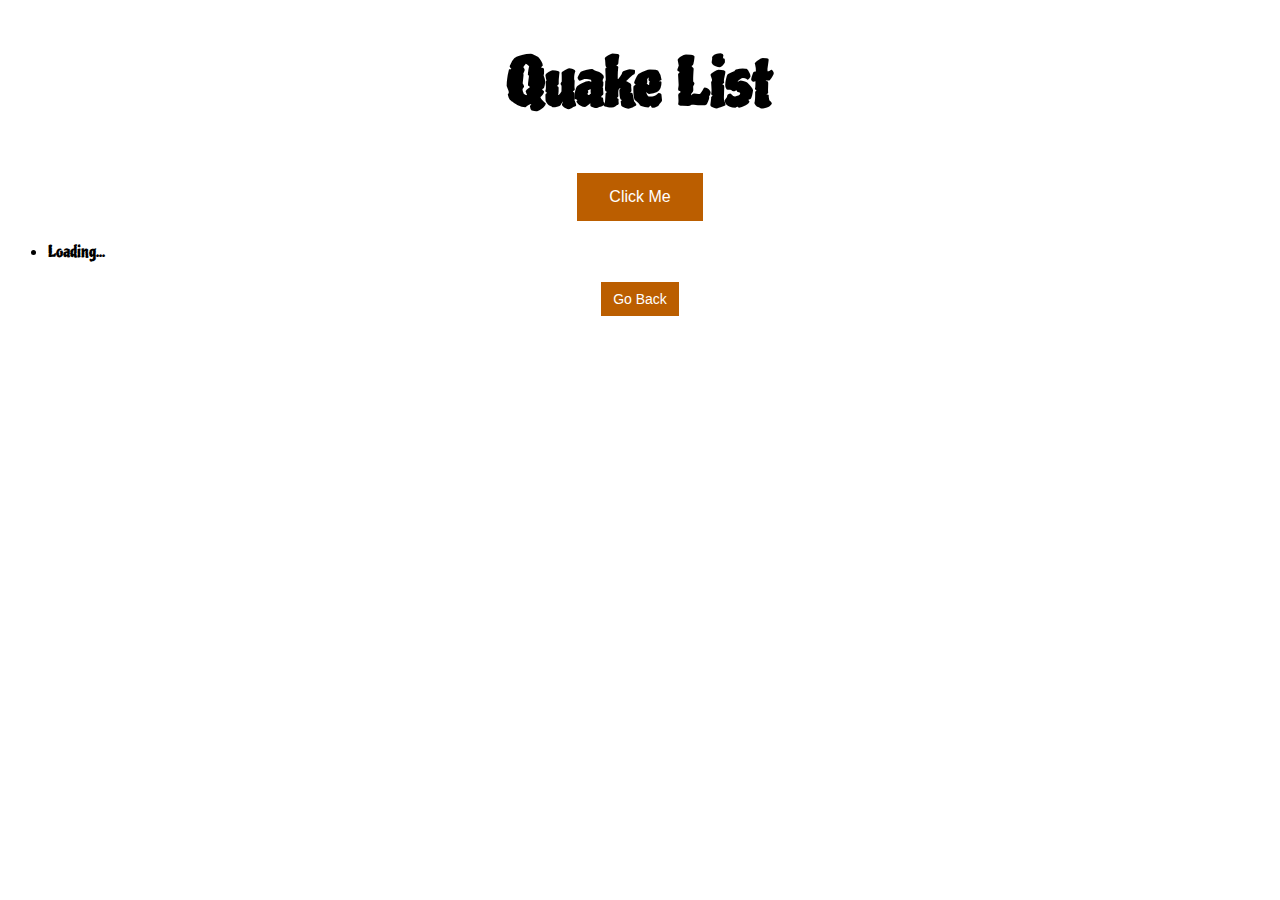
<file: Week10/index.html>
<!DOCTYPE html>
<html lang="en">
    <head>
    <meta charset="utf-8" />
        <title>Local Quakes</title>
        <meta name="viewport" content="width=device-width, initial-scale=1" />
        <link href="https://fonts.googleapis.com/css2?family=Piedra&display=swap" rel="stylesheet">
        <link rel="stylesheet" href="styles.css">
    </head>

    <body>
        <header>
            <nav>
                <heading>
                  <nav><ul id="mainNav"></ul></nav>
                </heading>
              </nav>
        </header>
        <main>
            <h1>Quake List</h1>
            <button id="myBtn">Click Me</button>
            <ul id="quakeList"></ul>
            <p id="quakes"></p>
            <button id="myBtn2"onclick="goBack()">Go Back</button>
        </main>
    </body>
    <script type="module" src="index2.js"></script>
    <script type="module" src="utilities.js"></script>
</html>
</file>
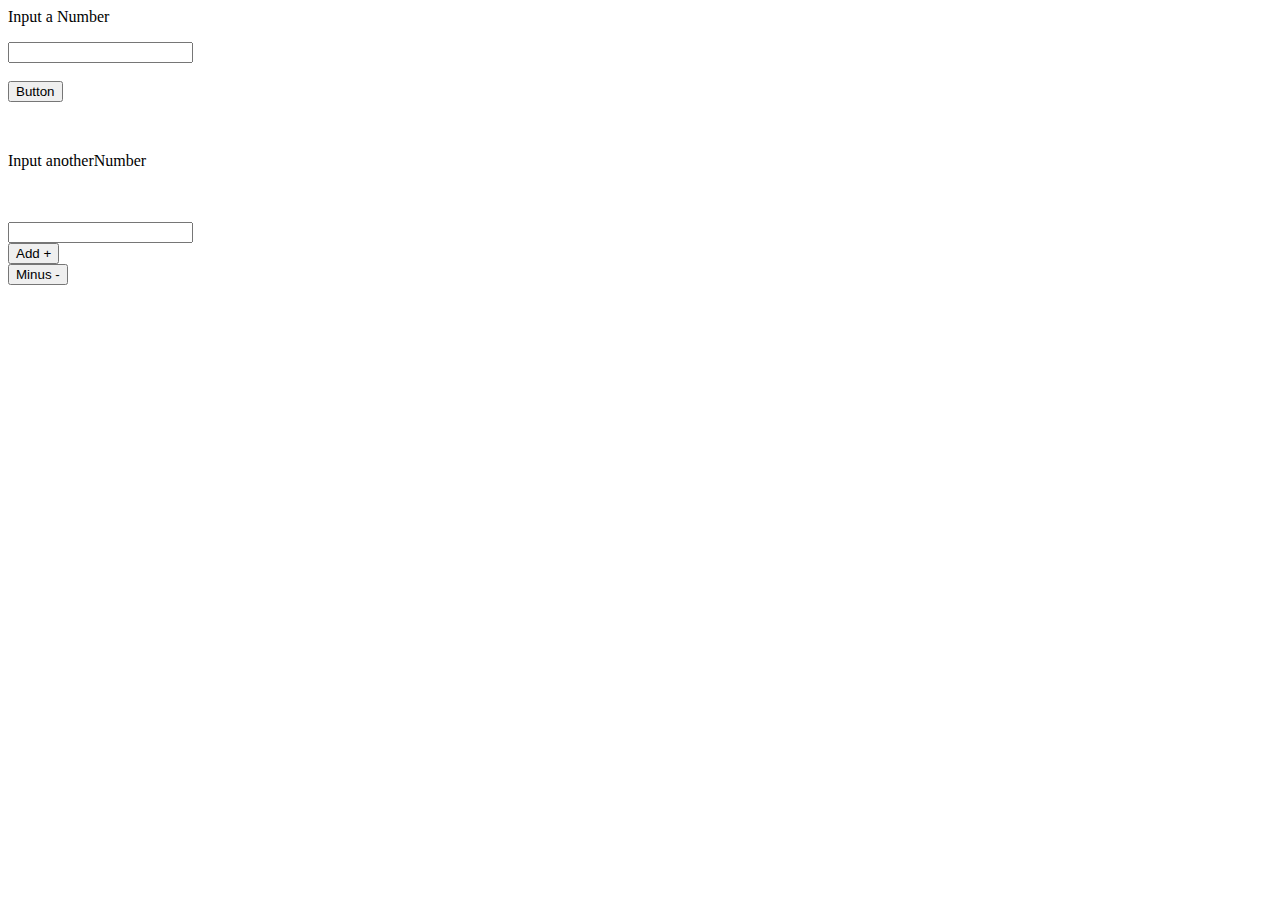
<file: Week2/index.html>
<!-- CORE REQUIREMENTS -->
<!-- 
Create a new html file. Add the code necessary to make it a valid document COMPLETED
  1. Add a text input and a button. Put an empty div with an ID below those.
  2. Add a script tag, write a function that will read the contents of the input, and write them to the div.
  3. Call the function when the button is pressed.
-->


<!-- 
Modify your HTML file:
  1. Write a new function that expects a number as an argument. It should take that number and sum all the numbers up to the number provided. (ie n=5…so it would do 1+2+3+4+5 = 15) It should return that value.
  2. When the button is pressed it should read the number from the input. Make sure it is a valid number, call the summing function you just wrote, and output the result to the div. 
-->


<!-- 
Create an adding machine
  1. Add an additional input to your HTML file.
  2. Add a + button.
  3. Write a function that will take the numbers from each input, add them together, and output the result to a div 
-->


<!-- STRETCH GOALS -->
<!-- 
Function declaration
  Part of your reading this week is about Javascript Functions. In Javascript there are several ways to define a function: with a function declaration, a function expression, or an arrow function. Add some more features (subtract, multiply, etc) to your calculator. Make sure to use each of the three methods at least once in your function definitions. Discuss with your team the differences and if there is one you prefer. 
-->



<!-- 
Writing 'good' functions
  In good program design functions should do one thing and do it well. They should be kept simple. Another good programming practice is to keep your code DRY (Don't Repeat Yourself). How did you do with your functions? Does each do one thing only? Is there any repeated code? How could you fix this? If you have repeated lines of code in your functions the most common solution is to pull those repeated lines out and create a new function with them. Do this with your code. 
-->




<!-- 
Callbacks
  In Javascript functions can be passed as the argument into another function. When this is done the function being passed in is called a callback.

  Discuss with your team how callbacks might be used in programming a calculator to help keep your functions simple and your code DRY. If you have time try to implement one of your ideas. 
-->


<!DOCTYPE html>
<html lang="en">

<head>
  <meta charset="utf-8">
  <meta name="viewport" content="width=device-width, initial-scale=1.0">
  <meta name="description" content="">
  <link rel="stylesheet" href="/css/main.css"> <title>Week 2 Team Project</title>
</head>

<body>
  <div id="demo">
    <p> Input a Number<p>
        <input type="text" id="fname" name="fname"><br><br>
        <button onclick="addNumbers();">Button</button><br>
        <div id="result"></div><br>
        <p> Input anotherNumber</p><br>

        <div class="container"></div><br>
        <input type="text" id="add" name="add"><br>
        <button onclick="calculateadd();">Add +</button> <br>
        <button onclick="calculatesub();">Minus -</button><br>

  </div>
  <script src="/Week2/js/main.js"></script>
</body>

</html>
</file>
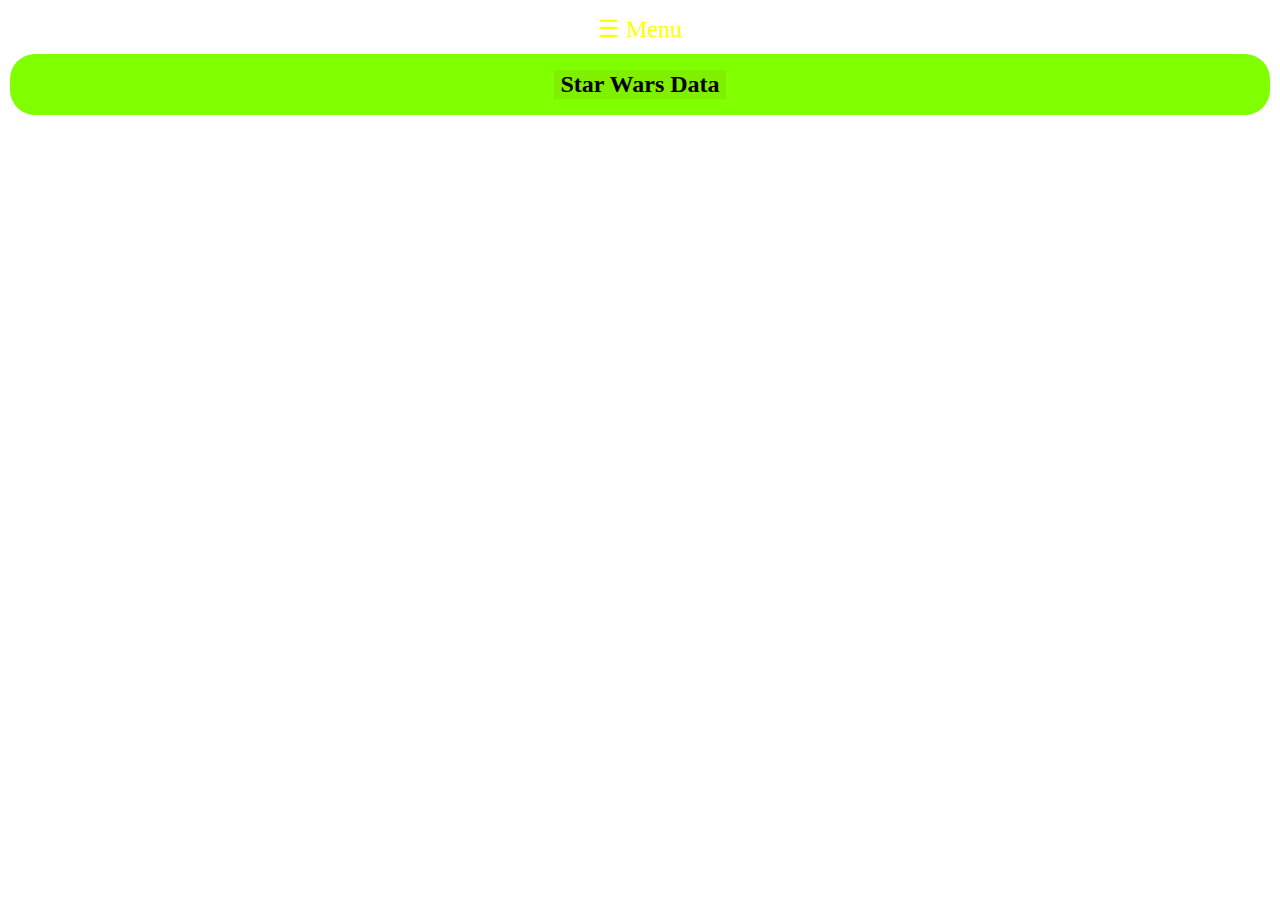
<file: Week8/index.html>
<!DOCTYPE html>
<html lang="en">

<head>
  <meta charset="utf-8" />
  <title id=title>Working with a remote API</title>
  <meta name="viewport" content="width=device-width, initial-scale=1" />
  <link rel="stylesheet" href="styles.css">
  <link href="https://fonts.googleapis.com/css2?family=Poller+One&display=swap">

</head>
<nav>
  <ul id="navigation" class="navigation">
    <li class="menu_icon">&#9776; Menu</li>
    <li id="people" class="links">People</li>
    <li id="starships" class="links">Starships</li>
    <li id="films" class="links">Films</li>
    <li id="vehicles" class="links"> Vehicles</li>
    <li id="species" class="links">Species</li>
  </ul>
</nav>
<body>
  <main>
    <div class="swapi" id="swapi">
    </div>
    <div class="pagination" id="pagination"></div>
    <div class="btn" id="btn">
      <button onclick="fetch()">Star Wars Data</button>
    </div>
  </main>

  <script type="module" src="main.js"></script>
</body>

</html>
</file>
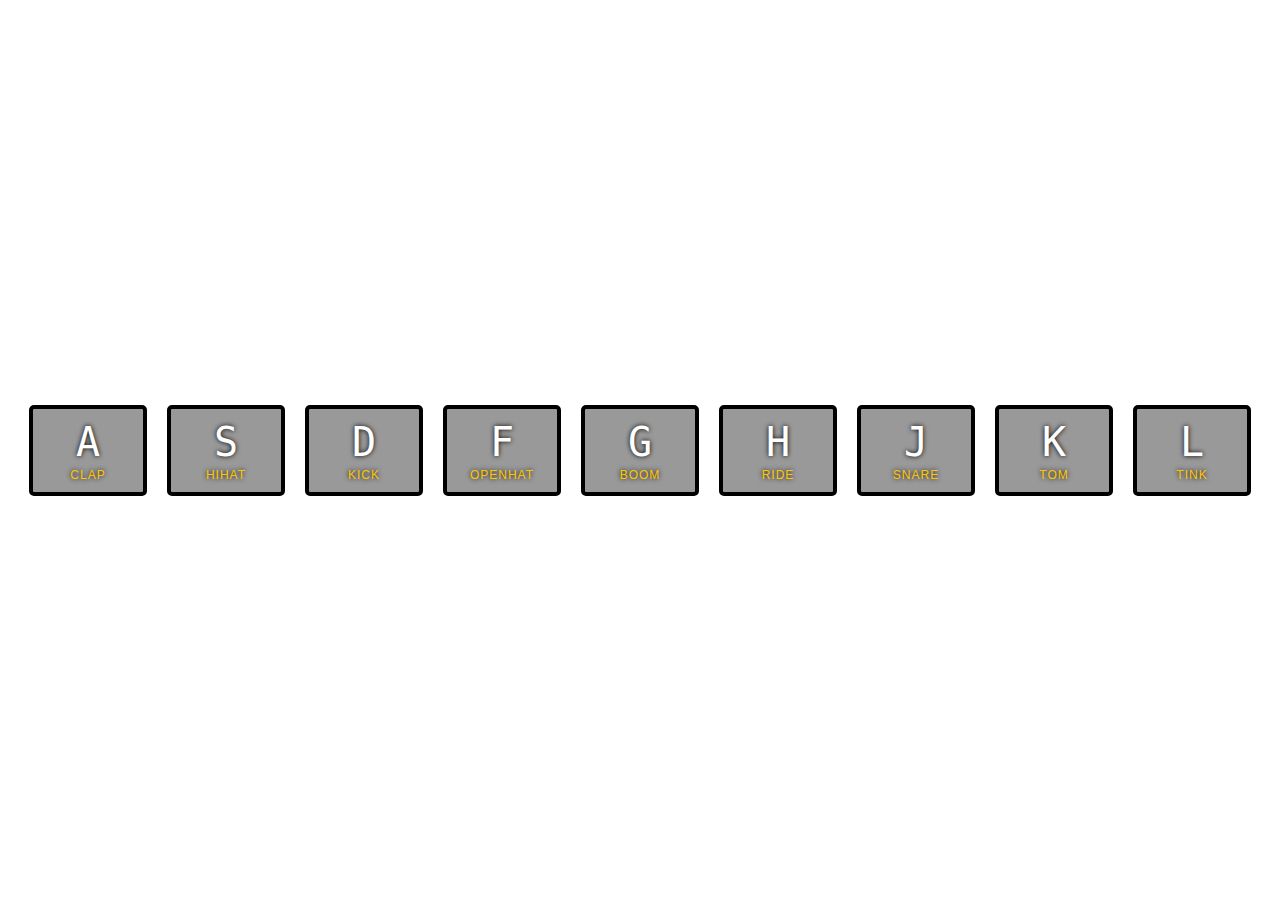
<file: Week9/index.html>
<!DOCTYPE html>
<html lang="en">
<head>
  <meta charset="UTF-8">
  <title>JS Drum Kit</title>
  <link rel="stylesheet" href="styles.css">
</head>
<body>


  <div class="keys">
    <div data-key="65" class="key">
      <kbd>A</kbd>
      <span class="sound">clap</span>
    </div>
    <div data-key="83" class="key">
      <kbd>S</kbd>
      <span class="sound">hihat</span>
    </div>
    <div data-key="68" class="key">
      <kbd>D</kbd>
      <span class="sound">kick</span>
    </div>
    <div data-key="70" class="key">
      <kbd>F</kbd>
      <span class="sound">openhat</span>
    </div>
    <div data-key="71" class="key">
      <kbd>G</kbd>
      <span class="sound">boom</span>
    </div>
    <div data-key="72" class="key">
      <kbd>H</kbd>
      <span class="sound">ride</span>
    </div>
    <div data-key="74" class="key">
      <kbd>J</kbd>
      <span class="sound">snare</span>
    </div>
    <div data-key="75" class="key">
      <kbd>K</kbd>
      <span class="sound">tom</span>
    </div>
    <div data-key="76" class="key">
      <kbd>L</kbd>
      <span class="sound">tink</span>
    </div>
  </div>

  <audio data-key="65" src="sounds/clap.wav"></audio>
  <audio data-key="83" src="sounds/hihat.wav"></audio>
  <audio data-key="68" src="sounds/kick.wav"></audio>
  <audio data-key="70" src="sounds/openhat.wav"></audio>
  <audio data-key="71" src="sounds/boom.wav"></audio>
  <audio data-key="72" src="sounds/ride.wav"></audio>
  <audio data-key="74" src="sounds/snare.wav"></audio>
  <audio data-key="75" src="sounds/tom.wav"></audio>
  <audio data-key="76" src="sounds/tink.wav"></audio>

<script src="main.js">

</script>


</body>
</html>
</file>
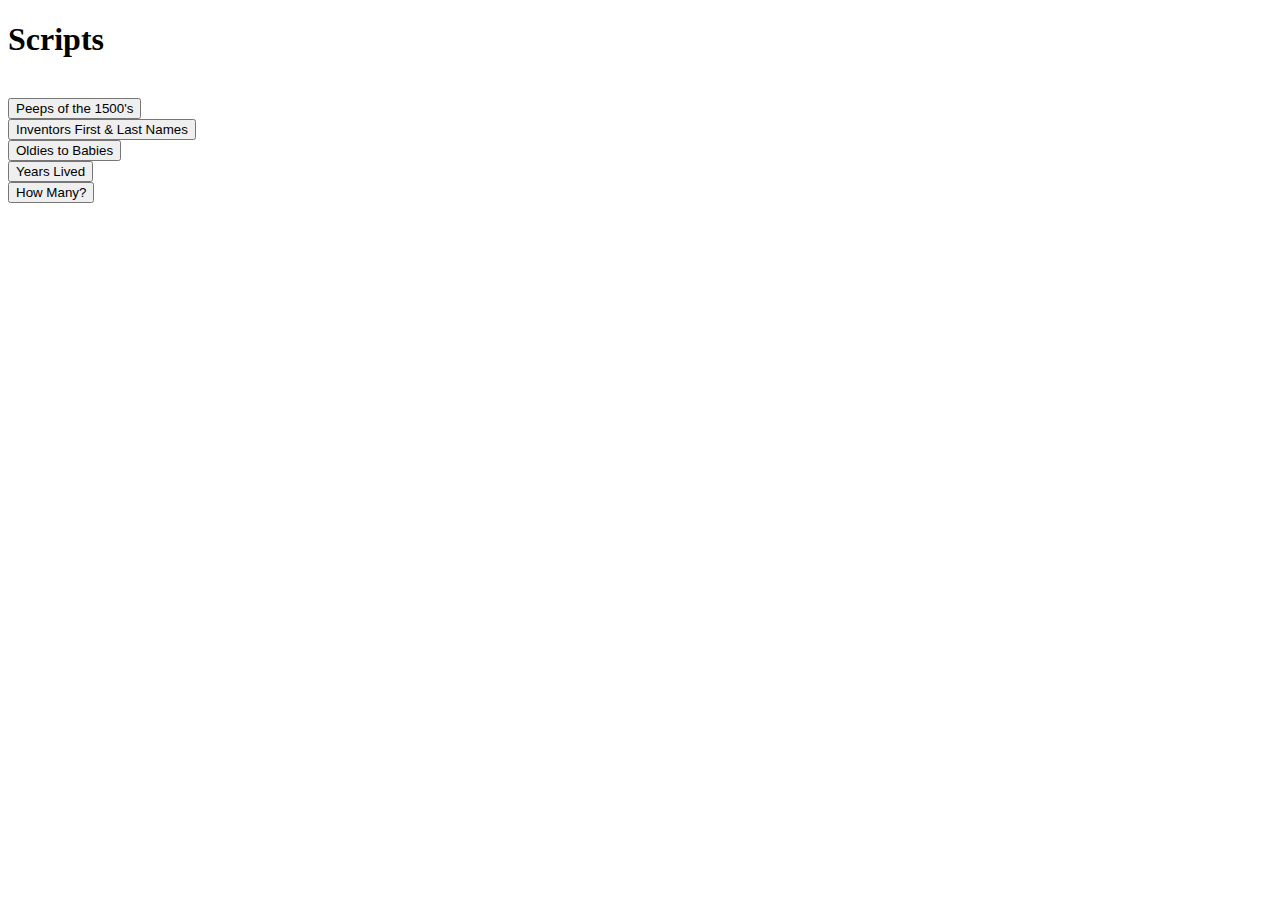
<file: Week3/w2.html>
<!DOCTYPE html>
<html lang="en">
<head>
<meta charset="UTF-8">
</head>
<body>
  <h1>Scripts</h1><br>
<button type="button">Peeps of the 1500's</button><br>
<button type="button">Inventors First & Last Names</button><br>
<button type="button">Oldies to Babies</button><br>
<button type="button">Years Lived</button><br>
<button type="button">How Many?</button><br>

<script src="js/w2.js"></script>
</body>
</html>
</file>
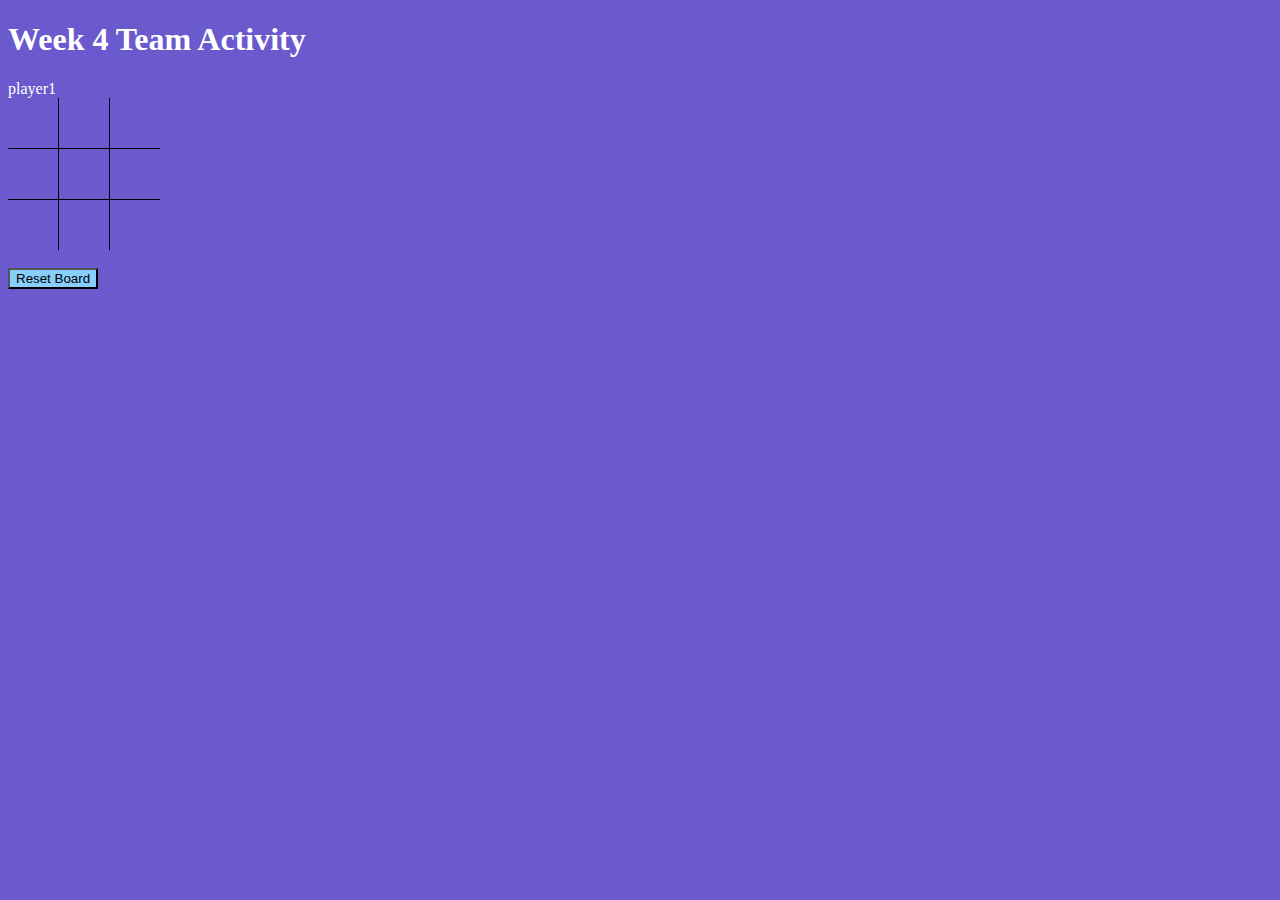
<file: Week4/w4.html>
<!DOCTYPE html>
<html lang="en">
<head>
  <meta charset="UTF-8">
  <meta name="viewport" content="width=device-width, initial-scale=1.0">
  <link rel="stylesheet" type="text/css" href="w4.css">
  <title>Week 4 Team Activity</title>
</head>
<body>
  <h1>Week 4 Team Activity</h1>
  <div id="currentPlayer"></div>
<form id="ticTac">
  <table>
    <tbody>
      <tr>
        <td id="cell1" class="cell"></td>
        <td id="cell2" class="cell"></td>
        <td id="cell3" class="cell"></td>
      </tr>
      <tr>
        <td id="cell4" class="cell"></td>
        <td id="cell5" class="cell"></td>
        <td id="cell6" class="cell"></td>
      </tr>
      <tr>
        <td id="cell7" class="cell"></td>
        <td id="cell8" class="cell"></td>
        <td id="cell9" class="cell"></td>
      </tr>
    </tbody>
  </table>
  <br>
</form>
<button id="reset">Reset Board</button>
  <script src="w4.js"></script>
</body>
</html>
</file>
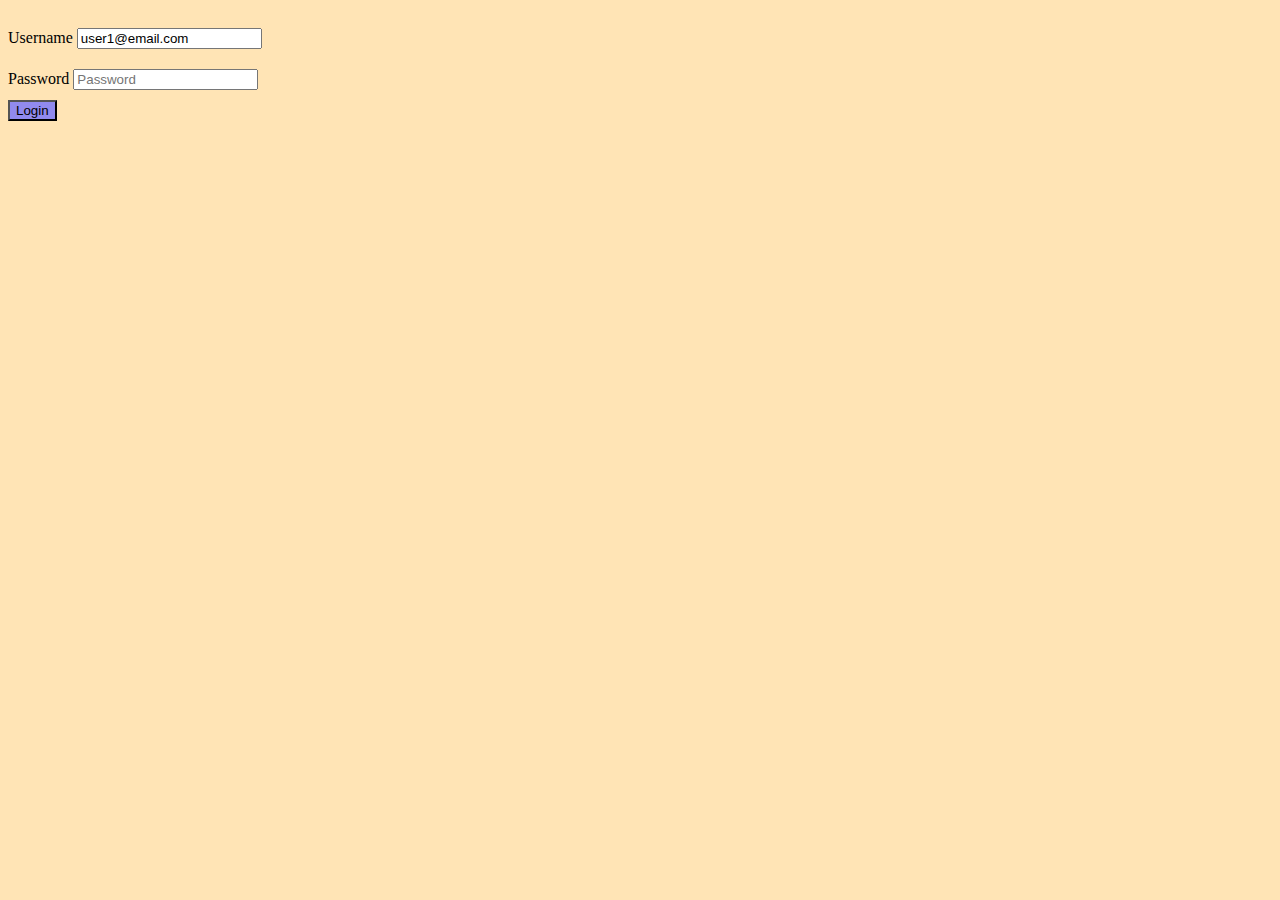
<file: Week11/client/week11.html>
<!DOCTYPE html>
<html lang="en">
<head>
  <meta charset="UTF-8">
  <title>Auth Example</title>
  <meta name="viewport" content="width=device-width, initial-scale=1.0">
  <link rel="stylesheet" href="styles.css">
</head>
<body>
    <main>
        <div id="errors" class="errors hidden"></div>
        <!-- Login div -->
        <div id="login">
          <form>
            <div>
              <label for="username">Username</label>
              <input
                type="text"
                class="form-control"
                id="username"
                placeholder="Username"
                value="user1@email.com"
              />
            </div>
            <div>
              <label for="password">Password</label>
              <input
                type="password"
                class="form-control"
                id="password"
                placeholder="Password"
              />
            </div>
            <button type="button" class="btn btn-primary center-block">
                Login
              </button>
            </form>
            <div id="token-display"></div>
        </div>

        <!-- Form input div -->
        <div id="content" class="hidden">
          <form name="postForm">
            <div>
              <label for="title">Title</label>
              <input
                type="text"
                class="form-control"
                name="title"
                placeholder="title"
                required
              />
            </div>
            <div>
              <label for="content">Content</label>
              <input
                type="text"
                class="form-control"
                name="content"
                placeholder="content"
                required
              />
            </div>
            <div id="postError"></div>
    
            <input type="submit" id="createSubmit" />
          </form>
        </div>

        <!-- Post div -->
        <ul id="list"></ul>
    </main>
</body>
<script src="week11.js" type="module"></script>
<script src="auth.js" type="module"></script>
</html>
</file>
<file: Week10/styles.css>
body{
    font-family: 'Piedra', cursive;
    background: url(https://cdn.pixabay.com/photo/2016/09/12/21/58/earthquake-1665892_960_720.jpg);
    background-repeat: repeat;
}
main {
    width: 100%;
    text-align: center;
}

h1 {
    display: block;
    font-size: 4em;
    text-shadow: 5px 5px 2px #ffffff;
    margin-block-start: 0.67em;
    margin-block-end: 0.67em;
    margin-inline-start: 0px;
    margin-inline-end: 0px;
    font-weight: bold;
}

button#myBtn {
    background-color: #bb5e00;
    border: none;
    color: white;
    padding: 15px 32px;
    text-align: center;
    text-decoration: none;
    display: inline-block;
    font-size: 16px;
    margin: 4px 2px;
    cursor: pointer;   
  }

button#myBtn:hover {
    box-shadow: 0 12px 16px 0 rgba(247, 244, 244, 0.994),0 17px 50px 0 rgba(0,0,0,0.19);
  }

button#myBtn2 {
    background-color: #bb5e00;
    border: none;
    color: white;
    padding: 9px 12px;
    text-align: center;
    text-decoration: none;
    display: inline-block;
    font-size: 14px;
    margin: 4px 2px;
    cursor: pointer;   
  }

button#myBtn2:hover {
    box-shadow: 0 12px 16px 0 rgba(247, 244, 244, 0.994),0 17px 50px 0 rgba(0,0,0,0.19);
  } 

ul#quakeList {
    background-color:#ffffff;
    text-align: left;
}
</file>
<file: Week8/styles.css>
Body{
    font-family: 'Poller One', serif;
    background: url(https://cdn.pixabay.com/photo/2016/01/27/15/25/space-1164579_960_720.png);
    background-repeat: repeat;
    color: yellow;
}


ul {
    list-style: none;
    padding: 0;
    margin: 0 auto; 
    font-size: x-large;
}

li {
    padding: .3em 0 .3em 0;
    text-align:center;
}

.navigation {
    text-align: center;
}

.navigation li:first-child {
    display:block;
}

.navigation li {
    display: none;
}

.respsonsive {
    text-align: center;
}

.respsonsive li {
    display:block;
}

.btn {
    background-color: #7fff00;
    border-radius: 25px;
    padding: 16px 32px;
    text-align: center;
    text-decoration: none;
    margin: 4px 2px;
  }
button{
    background-color: #7ff000;
    border: none;
    font-family: -webkit-body;
    font-size: x-large;
    font-weight: bolder;
}

input#right.btn.btn-page{
    float:right
}
</file>
<file: Week9/styles.css>
html {
  font-size: 10px;
  background: url(http://i.imgur.com/b9r5sEL.jpg) bottom center;
  background-size: cover;
}

body,html {
  margin: 0;
  padding: 0;
  font-family: sans-serif;
}

.keys {
  display: flex;
  flex: 1;
  min-height: 100vh;
  align-items: center;
  justify-content: center;
}

.key {
  border: .4rem solid black;
  border-radius: .5rem;
  margin: 1rem;
  font-size: 1.5rem;
  padding: 1rem .5rem;
  transition: all .07s ease;
  width: 10rem;
  text-align: center;
  color: white;
  background: rgba(0,0,0,0.4);
  text-shadow: 0 0 .5rem black;
}

.playing {
  transform: scale(1.1);
  border-color: #ffc600;
  box-shadow: 0 0 1rem #ffc600;
}

kbd {
  display: block;
  font-size: 4rem;
}

.sound {
  font-size: 1.2rem;
  text-transform: uppercase;
  letter-spacing: .1rem;
  color: #ffc600;
}
</file>
<file: Week4/w4.css>
body  {
  background-color: slateblue;
  color: white;
}

table {
  border-collapse: collapse;
  margin: 0;
  padding: 0;
  border-spacing: 0;
  width: 90px;
  height: 90px;
}


table tr:nth-child(2) {
  border-top: 1px solid black;
  border-color: black;
}

table tr:nth-child(3) {
  border-top: 1px solid black;
  border-color: black;
}

table tr td {
  margin: 0;
  padding: 25px;
  border-collapse: collapse;

}

table tr td:nth-child(2) {
  border-right: 1px solid black;
  border-left: 1px solid black;
}

#reset {
  color: black;
  background-color: lightskyblue;
}
</file>
<file: Week11/client/styles.css>
body{
    background-color: moccasin;
}

button{
    background-color: #918aee;
}

div{
    padding: 10px 0px 10px 0px;
}

.hidden {
  display: none;
}
</file>
